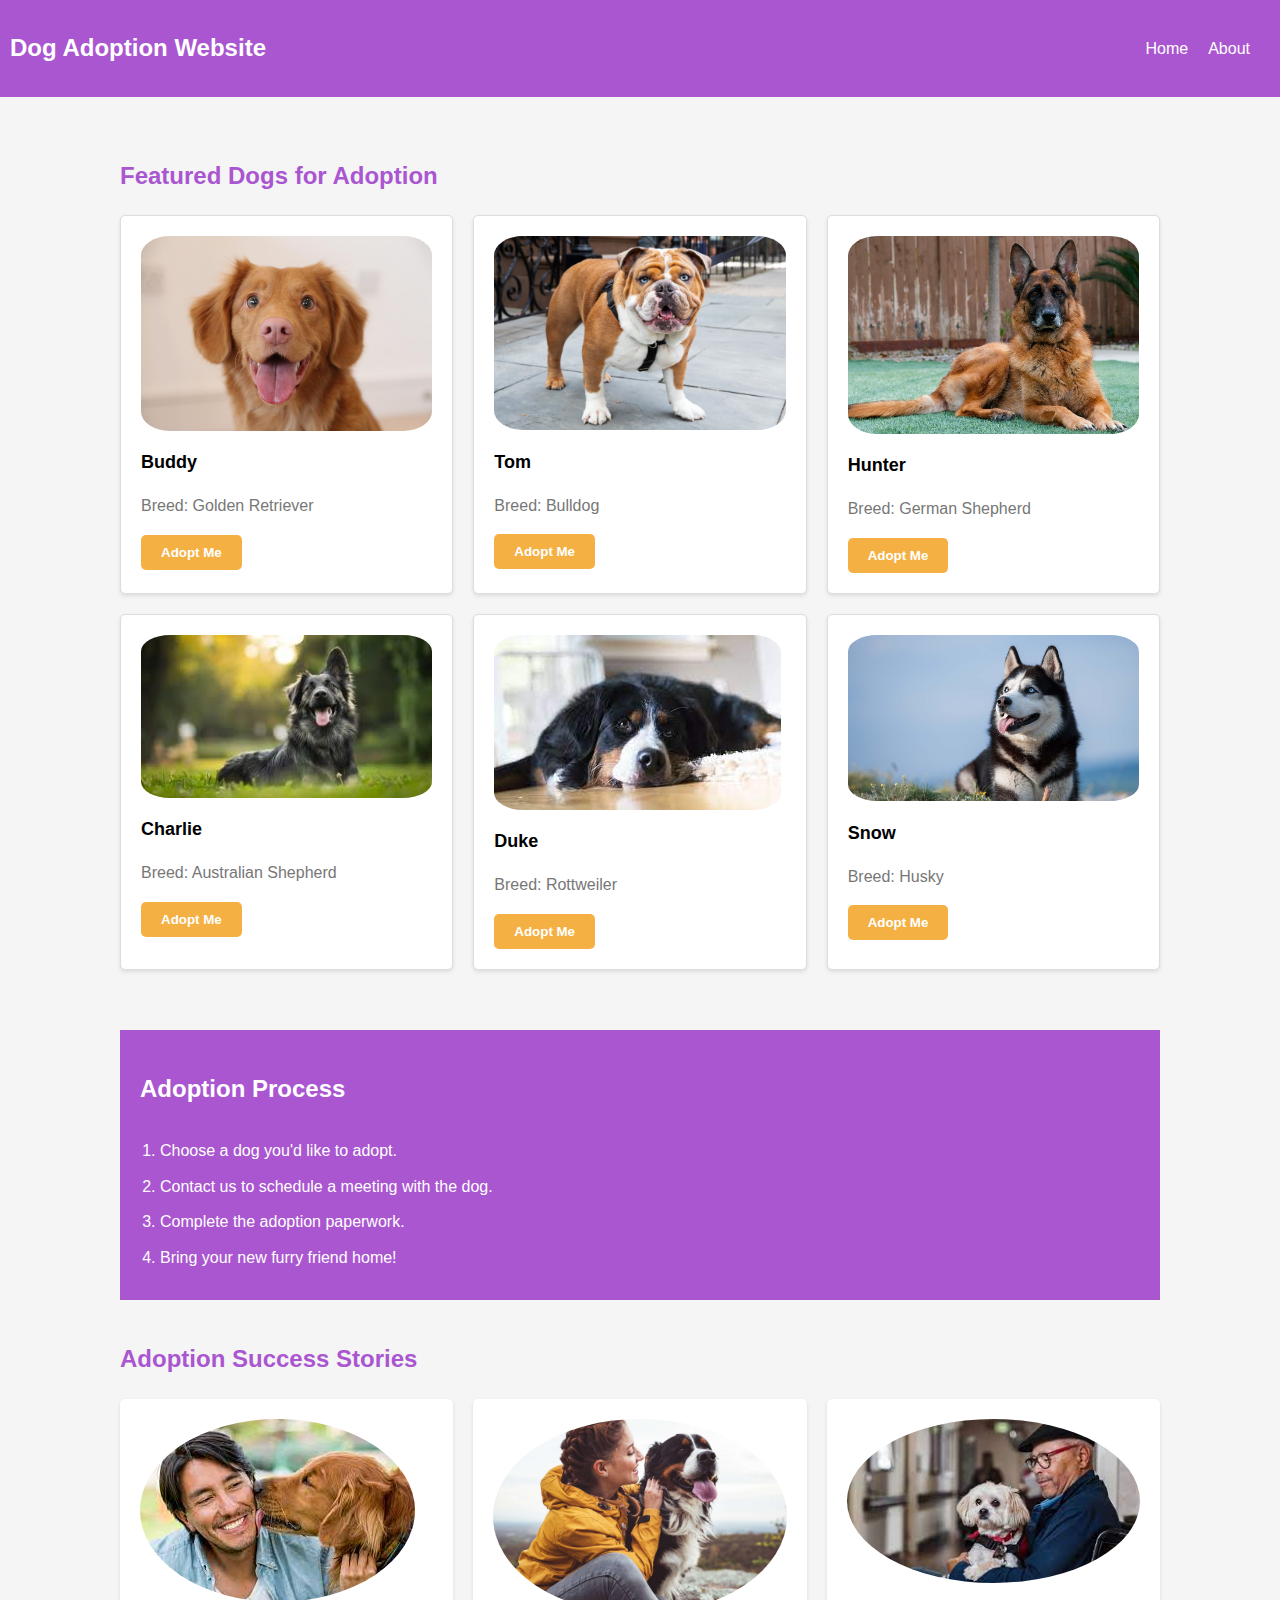
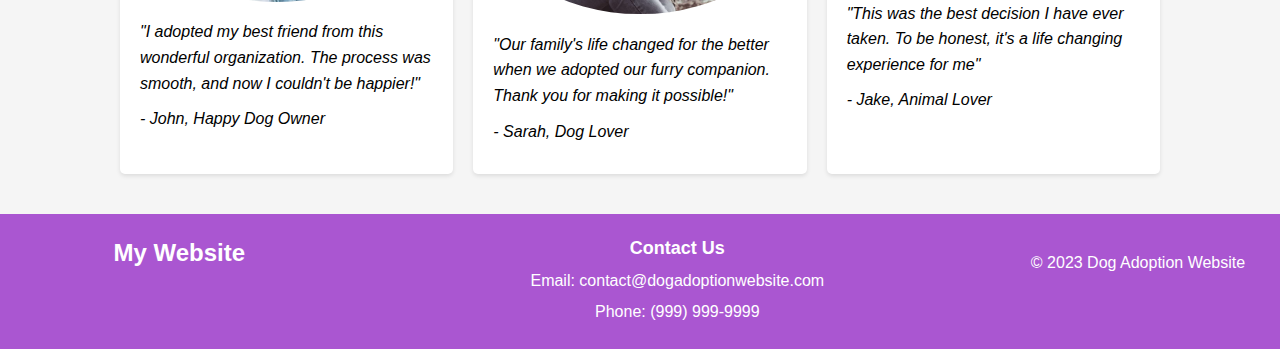
<file: Lab 5 Sass/Lab 5 Sass/index.html>
<!DOCTYPE html>
<html lang="en">
  <head>
    <meta charset="UTF-8" />
    <meta http-equiv="X-UA-Compatible" content="IE=edge" />
    <meta name="viewport" content="width=device-width, initial-scale=1.0" />
    <link rel="stylesheet" href="css/main.css" />
    <title>Adoption Website</title>
    <link rel="icon" href="images/fav.png" type="image/x-icon">
  </head>

  <body>
    <nav>
      <h1 class="logo">Dog Adoption Website</h1>
      <br /><br /><br />
      <ul>
        <li><a href="index.html">Home</a></li>
        <li><a href="about.html">About</a></li>
      </ul>
    </nav>

    <main>
      <h2>Featured Dogs for Adoption</h2>
      <section class="featured-dogs">
        <div class="dog-card">
          <img src="images/dog1.jpg" alt="Dog 1" />
          <h3>Buddy</h3>
          <p>Breed: Golden Retriever</p>
          <button class="adopt-button">Adopt Me</button>
        </div>
        <div class="dog-card">
          <img src="images/dog2.jpg" alt="Dog 2" />
          <h3>Tom</h3>
          <p>Breed: Bulldog </p>
          <button class="adopt-button">Adopt Me</button>
        </div>
        <div class="dog-card">
          <img src="images/dog3.jpg" alt="Dog 3" />
          <h3>Hunter</h3>
          <p>Breed: German Shepherd</p>
          <button class="adopt-button">Adopt Me</button>
        </div>
        <div class="dog-card">
          <img src="images/dog4.jpg" alt="Dog 4" />
          <h3>Charlie</h3>
          <p>Breed: Australian Shepherd</p>
          <button class="adopt-button">Adopt Me</button>
        </div>
        <div class="dog-card">
          <img src="images/dog5.jpg" alt="Dog 5" />
          <h3>Duke</h3>
          <p>Breed: Rottweiler</p>
          <button class="adopt-button">Adopt Me</button>
        </div>
        <div class="dog-card">
          <img src="images/dog6.jpg" alt="Dog 6" />
          <h3>Snow</h3>
          <p>Breed: Husky</p>
          <button class="adopt-button">Adopt Me</button>
        </div>
      </section>

      <section class="adoption-process">
        <h2>Adoption Process</h2>
        <ol>
          <li>Choose a dog you'd like to adopt.</li>
          <li>Contact us to schedule a meeting with the dog.</li>
          <li>Complete the adoption paperwork.</li>
          <li>Bring your new furry friend home!</li>
        </ol>
      </section>
      <h2>Adoption Success Stories</h2>
      <section class="testimonials">
        <div class="testimonial">
          <img src="images/testimonial1.jpg" alt="Happy Dog 1" />
          <p>
            "I adopted my best friend from this wonderful organization. The
            process was smooth, and now I couldn't be happier!"
          </p>
          <p>- John, Happy Dog Owner</p>
        </div>
        <div class="testimonial">
          <img src="images/testimonial2.jpg" alt="Happy Dog 2" />
          <p>
            "Our family's life changed for the better when we adopted our furry
            companion. Thank you for making it possible!"
          </p>
          <p>- Sarah, Dog Lover</p>
        </div>
        <div class="testimonial">
          <img src="images/testimonial3.jpg" alt="Happy Dog 3" />
          <p>
            "This was the best decision I have ever taken. To be honest, it's a
            life changing experience for me"
          </p>
          <p>- Jake, Animal Lover</p>
        </div>
      </section>
    </main>

    <footer>
      <div class="footer-content">
        <div class="footer-logo">
          <h1 class="logo">My Website</h1>
        </div>
        <div class="footer-contact">
          <h3>Contact Us</h3>
          <p>Email: contact@dogadoptionwebsite.com</p>
          <p>Phone: (999) 999-9999</p>
        </div>
      </div>
      <p>&copy; 2023 Dog Adoption Website</p>
    </footer>
  </body>
</html>
</file>
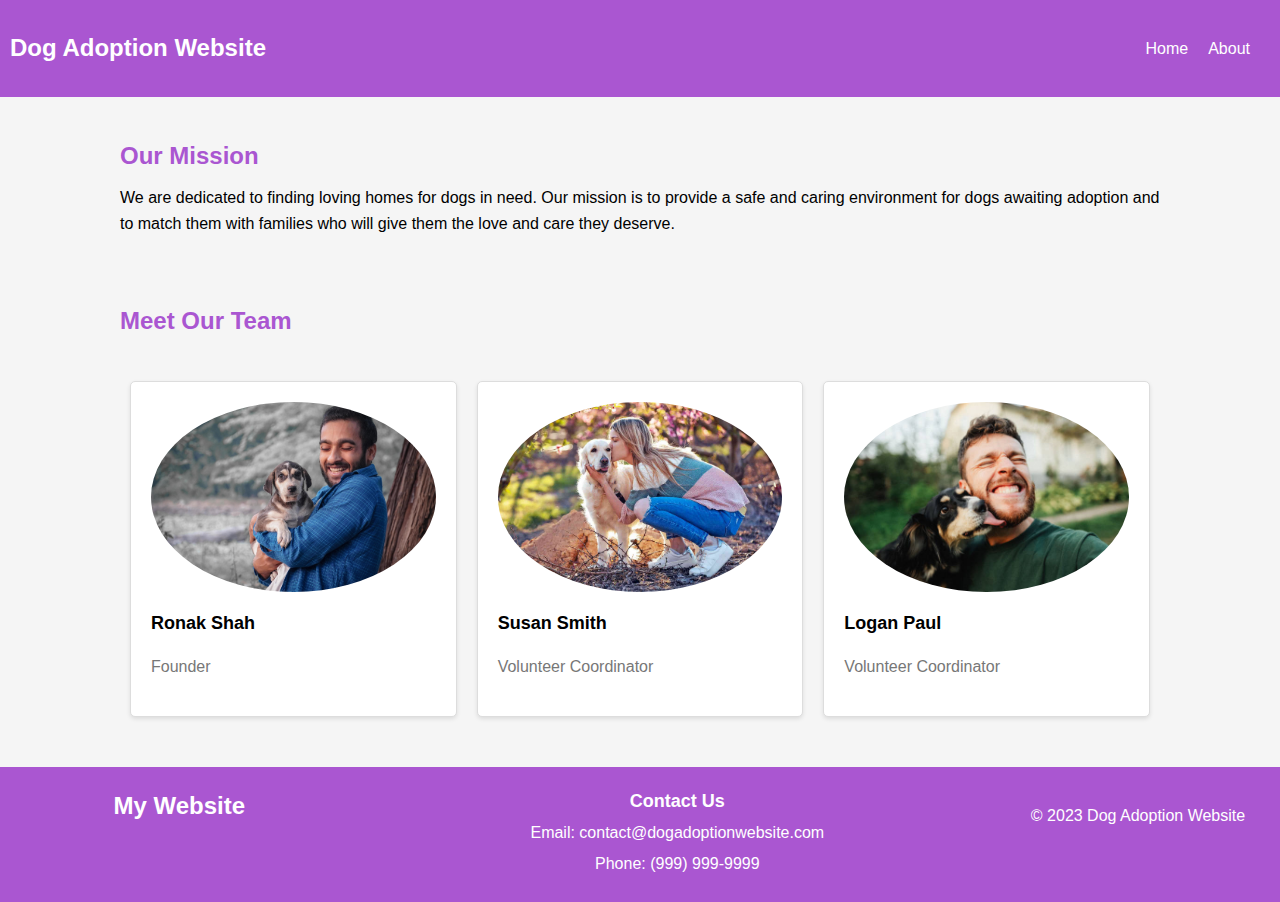
<file: Lab 5 Sass/Lab 5 Sass/about.html>
<!DOCTYPE html>
<html lang="en">
  <head>
    <meta charset="UTF-8" />
    <meta http-equiv="X-UA-Compatible" content="IE=edge" />
    <meta name="viewport" content="width=device-width, initial-scale=1.0" />
    <link rel="stylesheet" href="css/main.css" />
    <title>Adoption Website</title>
    <link rel="icon" href="images/fav.png" type="image/x-icon">
  </head>

  <body>
    <nav>
      <h1 class="logo">Dog Adoption Website</h1>
      <br /><br /><br />
      <ul>
        <li><a href="index.html">Home</a></li>
        <li><a href="about.html">About</a></li>
      </ul>
    </nav>

    <main>
      <section class="about-description">
        <h2>Our Mission</h2>
        <p>
          We are dedicated to finding loving homes for dogs in need. Our mission
          is to provide a safe and caring environment for dogs awaiting adoption
          and to match them with families who will give them the love and care
          they deserve.
        </p>
      </section>
      <h2>Meet Our Team</h2>
      <section class="team-members">
        <div class="team-member">
          <img src="images/team-member1.jpg" alt="Team Member 1" />
          <h3>Ronak Shah</h3>
          <p>Founder</p>
        </div>
        <div class="team-member">
          <img src="images/team-member2.jpg" alt="Team Member 2" />
          <h3>Susan Smith</h3>
          <p>Volunteer Coordinator</p>
        </div>
        <div class="team-member">
          <img src="images/team-member3.jpg" alt="Team Member 1" />
          <h3>Logan Paul</h3>
          <p>Volunteer Coordinator</p>
        </div>
      </section>
    </main>

    <footer>
      <div class="footer-content">
        <div class="footer-logo">
          <h1 class="logo">My Website</h1>
        </div>
        <div class="footer-contact">
          <h3>Contact Us</h3>
          <p>Email: contact@dogadoptionwebsite.com</p>
          <p>Phone: (999) 999-9999</p>
        </div>
      </div>
      <p>&copy; 2023 Dog Adoption Website</p>
    </footer>
  </body>
</html>
</file>
<file: Lab 5 Sass/Lab 5 Sass/css/main.css>
:root {
  --primary-color: #aa56d1;
  --secondary-color: #f39c12;
  --font-family: Arial, sans-serif;
  --base-font-size: 16px;
  --base-line-height: 1.6;
}

:root {
  --primary-color: #aa56d1;
  --secondary-color: #f39c12;
  --font-family: Arial, sans-serif;
  --base-font-size: 16px;
  --base-line-height: 1.6;
}

body {
  font-size: var(--base-font-size);
  line-height: var(--base-line-height);
}

h1,
h2,
h3,
h4,
h5,
h6 {
  font-family: Arial, sans-serif;
  margin: 0;
}

h2 {
  margin-bottom: 20px;
  margin-top: 20px;
  color: var(--primary-color);
}

a {
  color: #3498db;
  text-decoration: none;
}
a:hover {
  text-decoration: underline;
}

main .featured-dogs .dog-card .adopt-button, .button {
  color: white;
  border: none;
  padding: 10px 20px;
  border-radius: 5px;
  cursor: pointer;
  font-weight: bold;
}

.button {
  display: inline-block;
  background-color: #3498db;
  text-align: center;
  text-decoration: none;
  transition: background-color 0.2s ease;
}
.button:hover {
  background-color: #217dbb;
}

.card {
  background-color: white;
  border: 1px solid #ddd;
  padding: 20px;
  border-radius: 5px;
  box-shadow: 0 2px 4px rgba(0, 0, 0, 0.1);
}
.card img {
  max-width: 100%;
}

.testimonial {
  background-color: white;
  padding: 20px;
  border-radius: 5px;
  box-shadow: 0 2px 4px rgba(0, 0, 0, 0.1);
}
.testimonial img {
  max-width: 100%;
  border-radius: 50%;
}
.testimonial p {
  font-style: italic;
  margin: 10px 0;
}

.main {
  display: grid;
  grid-template-columns: 1fr;
  grid-gap: 20px;
}
@media (min-width: 768px) {
  .main {
    grid-template-columns: 1fr 1fr;
  }
}

.featured-dogs {
  display: grid;
  grid-template-columns: repeat(auto-fill, minmax(300px, 1fr));
  gap: 20px;
}

.testimonials {
  display: flex;
  justify-content: space-between;
  gap: 20px;
}
.testimonials .testimonial {
  flex: 1;
}

nav {
  display: flex;
}

ul {
  display: flex;
}

.adoption-process {
  display: flex;
  flex-direction: column;
}
.adoption-process ol {
  list-style: decimal;
  padding-left: 20px;
}

.team-members {
  display: flex;
  flex-wrap: wrap;
}
.team-members .team-member {
  flex: 1;
  margin: 10px;
}

.about-description {
  background-color: #f5f5f5;
  padding-bottom: 30px;
}
.about-description h2 {
  font-size: 24px;
  margin: 0;
  color: #aa56d1;
}
.about-description p {
  margin-top: 10px;
  font-size: 16px;
  line-height: 1.6;
}

.team-members {
  margin-top: 20px;
}
.team-members h2 {
  font-size: 24px;
  color: #3498db;
  margin: 0;
}
.team-members .team-member {
  background-color: white;
  border: 1px solid #ddd;
  padding: 20px;
  border-radius: 5px;
  box-shadow: 0 2px 4px rgba(0, 0, 0, 0.1);
  margin-top: 20px;
}
.team-members .team-member img {
  max-width: 100%;
  border-radius: 50%;
}
.team-members .team-member h3 {
  font-size: 18px;
  margin: 10px 0;
}
.team-members .team-member p {
  color: #777;
}

body {
  font-family: var(--font-family);
  background-color: #f5f5f5;
  margin: 0;
  padding: 0;
}

nav {
  background-color: var(--primary-color);
  color: white;
  justify-content: space-between;
  align-items: center;
  padding: 10px;
}
nav .logo {
  font-size: 24px;
}
nav ul {
  list-style: none;
}
nav ul li {
  margin-right: 20px;
}
nav ul li a {
  text-decoration: none;
  color: white;
}

main {
  padding: 20px;
  margin: 20px 100px;
}
main .featured-dogs {
  display: grid;
  grid-template-columns: repeat(auto-fill, minmax(300px, 1fr));
  gap: 20px;
}
main .featured-dogs .dog-card {
  background-color: white;
  border: 1px solid #ddd;
  padding: 20px;
  border-radius: 5px;
  box-shadow: 0 2px 4px rgba(0, 0, 0, 0.1);
}
main .featured-dogs .dog-card img {
  max-width: 100%;
  border-radius: 10%;
}
main .featured-dogs .dog-card h3 {
  font-size: 18px;
  margin: 10px 0;
}
main .featured-dogs .dog-card p {
  color: #777;
}
main .featured-dogs .dog-card .adopt-button {
  background-color: #f5b043;
}
main .adoption-process {
  margin-top: 60px;
  background-color: var(--primary-color);
  color: white;
  padding: 20px;
  margin-bottom: 40px;
}
main .adoption-process h2 {
  font-size: 24px;
  color: #fff;
}
main .adoption-process ol {
  list-style: decimal;
  padding-left: 20px;
  margin: 0;
}
main .adoption-process ol li {
  margin: 10px 0;
}
main .testimonials {
  margin-top: 20px;
  display: flex;
  justify-content: space-between;
  gap: 20px;
}
main .testimonials .testimonial {
  background-color: white;
  padding: 20px;
  border-radius: 5px;
  box-shadow: 0 2px 4px rgba(0, 0, 0, 0.1);
}
main .testimonials .testimonial img {
  max-width: 100%;
  border-radius: 50%;
}
main .testimonials .testimonial p {
  font-style: italic;
  margin: 10px 0;
}

footer {
  display: grid;
  grid-template-columns: 4fr 1fr;
  gap: 20px;
  background-color: var(--primary-color);
  color: white;
  text-align: center;
  padding: 20px;
}
footer .footer-logo .logo {
  font-size: 24px;
}
footer .footer-content {
  display: grid;
  grid-template-columns: 1fr 2fr;
  gap: 20px;
  justify-content: space-between;
}
footer .footer-content .footer-contact h3 {
  font-size: 18px;
}
footer .footer-content .footer-contact p {
  margin: 5px 0;
}
footer .footer-content p {
  grid-column: 1/-1;
}/*# sourceMappingURL=main.css.map */
</file>
